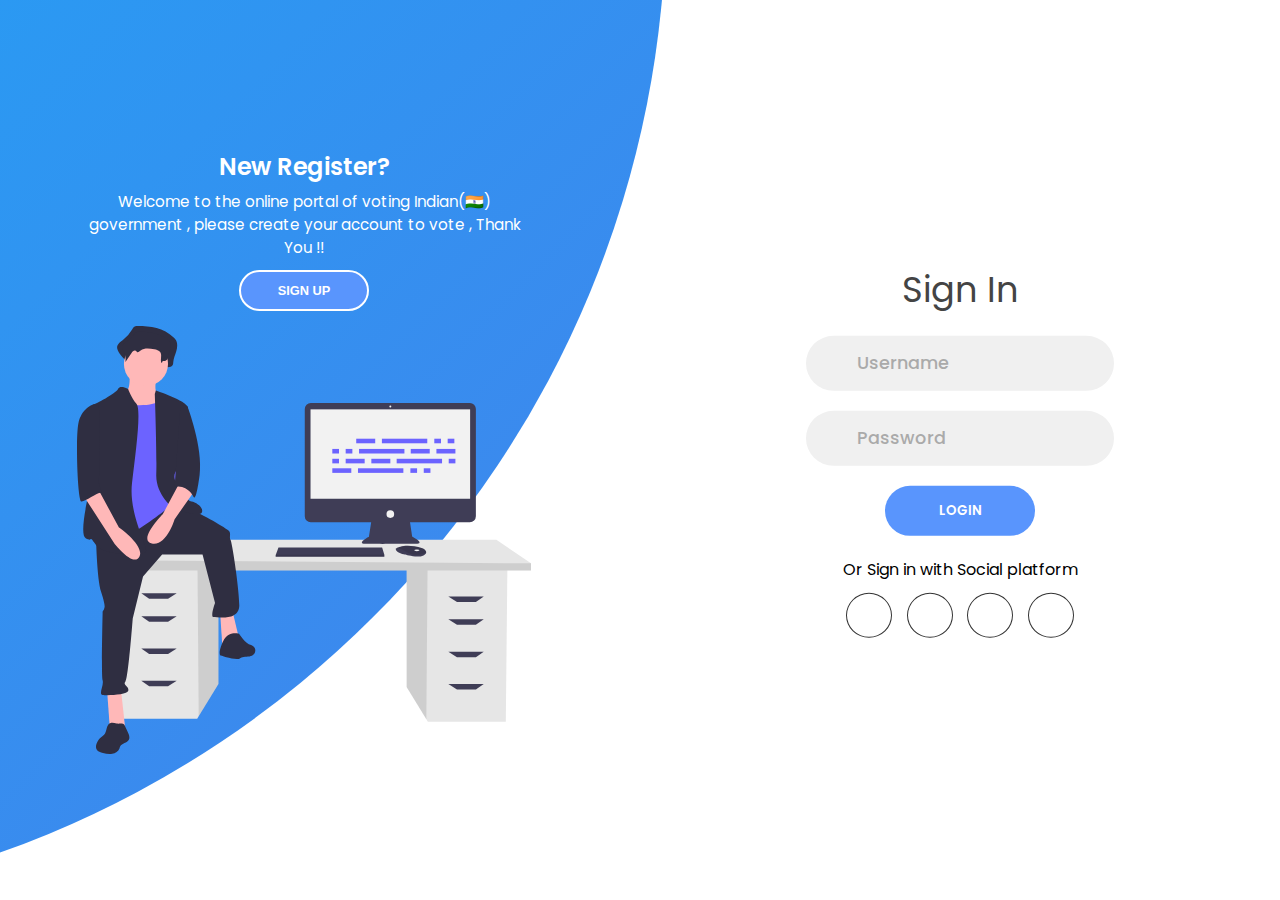
<file: HTML/index.html>
<!DOCTYPE html>
<html lang="en">

<head>
    <meta charset="UTF-8">
    <meta http-equiv="X-UA-Compatible" content="IE=edge">
    <meta name="viewport" content="width=device-width, initial-scale=1.0">
    <link rel="stylesheet" href="https://use.fontawesome.com/releases/v5.15.4/css/all.css"
        integrity="sha384-DyZ88mC6Up2uqS4h/KRgHuoeGwBcD4Ng9SiP4dIRy0EXTlnuz47vAwmeGwVChigm" crossorigin="anonymous">
    <title>Voting System</title>
    <link rel="stylesheet" href="../CSS/style.css">
</head>
<div class="container">
    <div class="forms-container">
        <div class="signin-signup">
            <form action="" class="sign-in-form">
                <h class="title">Sign In</h>
                <div class="input-field">
                    <i class="fas fa-user"></i>
                    <input type="text" placeholder="Username">
                </div>
                <div class="input-field">
                    <i class="fas fa-lock"></i>
                    <input type="password" placeholder="Password">
                </div>

                <input type="button" value="Login" class="btn solid" onclick="location.href='../HTML/candidate.html';">


                <p class="social-text">Or Sign in with Social platform</p>
                <div class="social-media">
                    <a href="#" class="social-icon"> <i class="fab fa-facebook-f"></i></a>
                    <a href="#" class="social-icon"> <i class="fab fa-twitter"></i></a>
                    <a href="#" class="social-icon"> <i class="fab fa-google"></i></a>
                    <a href="#" class="social-icon"> <i class="fab fa-linkedin-in"></i></a>
                </div>
            </form>

            <form action="" class="sign-up-form">
                <h class="title">Sign up</h>
                <div class="input-field">
                    <i class="fas fa-user"></i>
                    <input type="text" placeholder="Username">
                </div>
                <div class="input-field">
                    <i class="fas fa-envelope"></i>
                    <input type="text" placeholder="Email">
                </div>
                <div class="input-field">
                    <i class="fas fa-lock"></i>
                    <input type="password" placeholder="Password">
                </div>
                <input type="submit" value="Signup" class="btn solid">

                <p class="social-text">Or Sign up with Social platform</p>
                <div class="social-media">
                    <a href="#" class="social-icon"> <i class="fab fa-facebook-f"></i></a>
                    <a href="#" class="social-icon"> <i class="fab fa-twitter"></i></a>
                    <a href="#" class="social-icon"> <i class="fab fa-google"></i></a>
                    <a href="#" class="social-icon"> <i class="fab fa-linkedin-in"></i></a>
                </div>
            </form>
        </div>
    </div>

    <div class="panaels-container">
        <div class="panel left-panel">
            <div class="content">
                <h3>New Register?</h3>
                <p>Welcome to the online portal of voting Indian(🇮🇳) government , please create your account to vote ,
                    Thank
                    You !!
                </p>
                <button class="btn transperent" id="sign-up-btn">Sign up</button>
                <img src="../img/undraw_feeling_proud_qne1.svg" class="image" alt="">
            </div>
        </div>

        <div class="panel right-panel">
            <div class="content">
                <div class="info">
                    <h3>Want to Vote?</h3>
                    <p>Sign in with your details to vote your favourite candidate!
                    </p>
                    <button class="btn transperent" id="sign-in-btn">Sign in</button>
                </div>
                <img src="../img/voting_nvu7.svg" class="image" alt="">
            </div>
        </div>
    </div>
</div>

<script src="../JS/index.js"></script>

<body>

</body>

</html>
</file>
<file: CSS/style.css>
@import url("https://fonts.googleapis.com/css2?family=Poppins:ital,wght@200;300;400;500;600;700;800&display=swap");

* {
  padding: 0;
  margin: 0;
  box-sizing: border-box;
}

body,
input {
  font-family: "poppins", sans-serif;
}

.container {
  position: relative;
  width: 100%;
  min-height: 100vh;
  overflow: hidden;
}
.container:before {
  content: "";
  position: absolute;
  width: 2000px;
  height: 2000px;
  border-radius: 50%;
  -webkit-border-radius: 50%;
  -moz-border-radius: 50%;
  -ms-border-radius: 50%;
  -o-border-radius: 50%;
  background: linear-gradient(-45deg, #4481eb, #04befe);
  top: -10%;
  right: 48%;
  transform: translateY(-50%);
  -webkit-transform: translateY(-50%);
  -moz-transform: translateY(-50%);
  -ms-transform: translateY(-50%);
  -o-transform: translateY(-50%);
  z-index: 6;
  transition: 1.8s ease-in-out;
  -webkit-transition: 1.8s ease-in-out;
  -moz-transition: 1.8s ease-in-out;
  -ms-transition: 1.8s ease-in-out;
  -o-transition: 1.8s ease-in-out;
}

.forms-container {
  position: absolute;
  width: 100%;
  height: 100%;
  top: 0;
  bottom: 0;
}

.signin-signup {
  position: absolute;
  top: 50%;
  left: 75%;
  transform: translate(-50%, -50%);
  -webkit-transform: translate(-50%, -50%);
  -moz-transform: translate(-50%, -50%);
  -ms-transform: translate(-50%, -50%);
  -o-transform: translate(-50%, -50%);
  width: 50%;
  display: grid;
  grid-template-columns: 1fr;
  z-index: 5;
  transition: 1s 0.7s ease-in-out;
  -webkit-transition: 1s 0.7s ease-in-out;
  -moz-transition: 1s 0.7s ease-in-out;
  -ms-transition: 1s 0.7s ease-in-out;
  -o-transition: 1s 0.7s ease-in-out;
}

form {
  display: flex;
  align-items: center;
  justify-content: center;
  flex-direction: column;
  padding: 0 0.5rem;
  overflow: hidden;
  grid-column: 1 / 2;
  grid-row: 1 /2;
  transition: 0.2s 0.7s ease-in-out;
  -webkit-transition: 0.2s 0.7s ease-in-out;
  -moz-transition: 0.2s 0.7s ease-in-out;
  -ms-transition: 0.2s 0.7s ease-in-out;
  -o-transition: 0.2s 0.7s ease-in-out;
}

form.sign-in-form {
  z-index: 2;
}

form.sign-up-form {
  z-index: 1;
  opacity: 0;
}

.title {
  font-size: 2.2rem;
  color: #444;
  margin-bottom: 10px;
}

.input-field {
  max-width: 308px;
  width: 100%;
  height: 55px;
  background-color: #f0f0f0;
  margin: 10px 0;
  border-radius: 55px;
  -webkit-border-radius: 55px;
  -moz-border-radius: 55px;
  -ms-border-radius: 55px;
  -o-border-radius: 55px;
  display: grid;
  grid-template-columns: 15% 85%;
  padding: 0 0.4rem;
}

.input-field i {
  text-align: center;
  line-height: 55px;
  color: #acacac;
  font-size: 1.1rem;
}

.input-field input {
  background: none;
  outline: none;
  border: none;
  line-height: 1;
  font-weight: 600;
  font-size: 1.1rem;
  color: #333;
}

.input-field input::placeholder {
  color: #aaa;
  font-weight: 500;
}

.btn {
  width: 150px;
  height: 50px;
  border: none;
  outline: none;
  border-radius: 50px;
  -webkit-border-radius: 50px;
  -moz-border-radius: 50px;
  -ms-border-radius: 50px;
  -o-border-radius: 50px;
  cursor: pointer;
  background-color: #5995fd;
  color: #fff;
  text-transform: uppercase;
  font-weight: 600;
  margin: 10px;
  transition: 0.5s;
  -webkit-transition: 0.5s;
  -moz-transition: 0.5s;
  -ms-transition: 0.5s;
  -o-transition: 0.5s;
}

.btn:hover {
  background-color: #4d84e2;
}

.social-text {
  padding: 0.7rem 0;
  font-size: 1rem;
}

.social-media {
  display: flex;
  justify-content: center;
}
.social-icon {
  height: 45px;
  width: 46px;
  border: 1px solid #333;
  margin: 0 0.45rem;
  display: flex;
  justify-content: center;
  align-items: center;
  text-decoration: none;
  color: #333;
  font-size: 1.1rem;
  border-radius: 50%;
  -webkit-border-radius: 50%;
  -moz-border-radius: 50%;
  -ms-border-radius: 50%;
  -o-border-radius: 50%;
  transition: 0.3s;
  -webkit-transition: 0.3s;
  -moz-transition: 0.3s;
  -ms-transition: 0.3s;
  -o-transition: 0.3s;
}

.social-icon:hover {
  color: #4481eb;
  border-color: #4481eb;
}

.panaels-container {
  position: absolute;
  width: 100%;
  height: 100%;
  top: 0;
  left: 0;
  display: grid;
  grid-template-columns: repeat(2, 1fr);
}

.panel {
  display: flex;
  flex-direction: column;
  align-items: flex-end;
  justify-content: space-around;
  text-align: center;
  z-index: 7;
}

.panel .content {
  color: white;
  transition: 0.9s 0.6s ease-in-out;
  -webkit-transition: 0.9s 0.6s ease-in-out;
  -moz-transition: 0.9s 0.6s ease-in-out;
  -ms-transition: 0.9s 0.6s ease-in-out;
  -o-transition: 0.9s 0.6s ease-in-out;
}

.panel h3 {
  font-weight: 600;
  line-height: 1;
  font-size: 1.5rem;
}

.panel p {
  font-size: 0.95rem;
  padding: 0.7rem 0;
}

.btn.transperent {
  margin: 0;
  background-color: none;
  border: 2px solid #fff;
  width: 130px;
  height: 41px;
  font-weight: 600;
  font-size: 0.8rem;
}

.left-panel {
  padding: 3rem 17% 2rem 12%;
  pointer-events: all;
}
.right-panel {
  pointer-events: none;
  padding: 3rem 17% 2rem 12%;
}

.image {
  width: 100%;
  padding-top: 15px;
  transition: 1.1s 0.4s ease-in-out;
}

.right-panel .content,
.right-panel .image {
  transform: translateX(800px);
}

/********************************** ANIMATION*************************** */

.container.sign-up-mode:before {
  transform: translate(100%, -50%);
  right: 52%;
}

.container.sign-up-mode .left-panel .image,
.container.sign-up-mode .left-panel .content {
  transform: translateX(-800px);
  -webkit-transform: translateX(-800px);
  -moz-transform: translateX(-800px);
  -ms-transform: translateX(-800px);
  -o-transform: translateX(-800px);
}
.container.sign-up-mode .right-panel .content,
.container.sign-up-mode .right-panel .image {
  transform: translateX(0px);
}

.container.sign-up-mode .left-panel {
  pointer-events: none;
}
.container.sign-up-mode .right-panel {
  pointer-events: all;
}

.container.sign-up-mode .signin-signup {
  left: 25%;
}

.container.sign-up-mode form.sign-in-form {
  z-index: 1;
  opacity: 0;
}
.container.sign-up-mode form.sign-up-form {
  z-index: 2;
  opacity: 1;
}

@media (max-width: 870px) {
  .container {
    min-height: 800px;
    height: 100vh;
  }

  .container:before {
    width: 1500px;
    height: 1500px;
    left: 30%;
    bottom: 68%;
    transform: translateX(-50%);

    right: initial;
    top: initial;
    transition: 2s ease-in-out;
  }

  .signin-signup {
    width: 100%;
    top: 95%;
    transform: translate(-50%, -100%);
    transition: 1s 0.8s ease-in-out;
  }
  .signin-signup,
  .container.sign-up-mode .signin-signup {
    left: 50%;
  }
  .panaels-container {
    grid-template-columns: 1fr;
    grid-template-rows: 1fr 2fr 1fr;
  }

  .panel {
    flex-direction: row;
    justify-content: space-around;
    align-items: center;
    padding: -0.5rem 8%;
    grid-column: 1/2;
  }
  .panel .content {
    padding-right: 15%;
    transition: 0.9s 0.8s ease-in-out;
    transition-delay: 0.8s;
    -webkit-transition: 0.9s 0.8s ease-in-out;
    -moz-transition: 0.9s 0.8s ease-in-out;
    -ms-transition: 0.9s 0.8s ease-in-out;
    -o-transition: 0.9s 0.8s ease-in-out;
  }

  .panel h3 {
    font-size: 1.2rem;
  }

  .panel p {
    font-size: 0.7rem;
    padding: 0.5rem 0;
  }

  .btn.transperent {
    width: 110px;
    height: 35px;
    font-size: 0.7rem;
  }
  .image {
    width: 200px;
    transition: 0.9s 0.6s ease-in-out;
    transition-delay: 0.6s;
  }

  .left-panel {
    grid-row: 1 /2;
  }

  .right-panel {
    grid-row: 3 / 4;
  }
  .right-panel .content,
  .right-panel .image {
    transform: translateY(400px);
    -webkit-transform: translateY(400px);
    -moz-transform: translateY(400px);
    -ms-transform: translateY(400px);
    -o-transform: translateY(400px);
  }

  .container.sign-up-mode:before {
    transform: translate(-50%, 100%);
    bottom: 32%;
    right: initial;
  }

  .container.sign-up-mode .left-panel .image,
  .container.sign-up-mode .left-panel .content {
    transform: translateY(-400px);
    -webkit-transform: translateY(-400px);
    -moz-transform: translateY(-400px);
    -ms-transform: translateY(-400px);
    -o-transform: translateY(-400px);
  }

  .container.sign-up-mode .right-panel .image,
  .container.sign-up-mode .right-panel .content {
    transform: translateY(60px);
    -webkit-transform: translateY(60px);
    -moz-transform: translateY(60px);
    -ms-transform: translateY(60px);
    -o-transform: translateY(60px);
  }

  .container.sign-up-mode .signin-signup {
    top: 5%;
    transform: translate(-50%, 0);
    left: 50%;
  }

  /* .info { */
  /* } */
}
</file>
